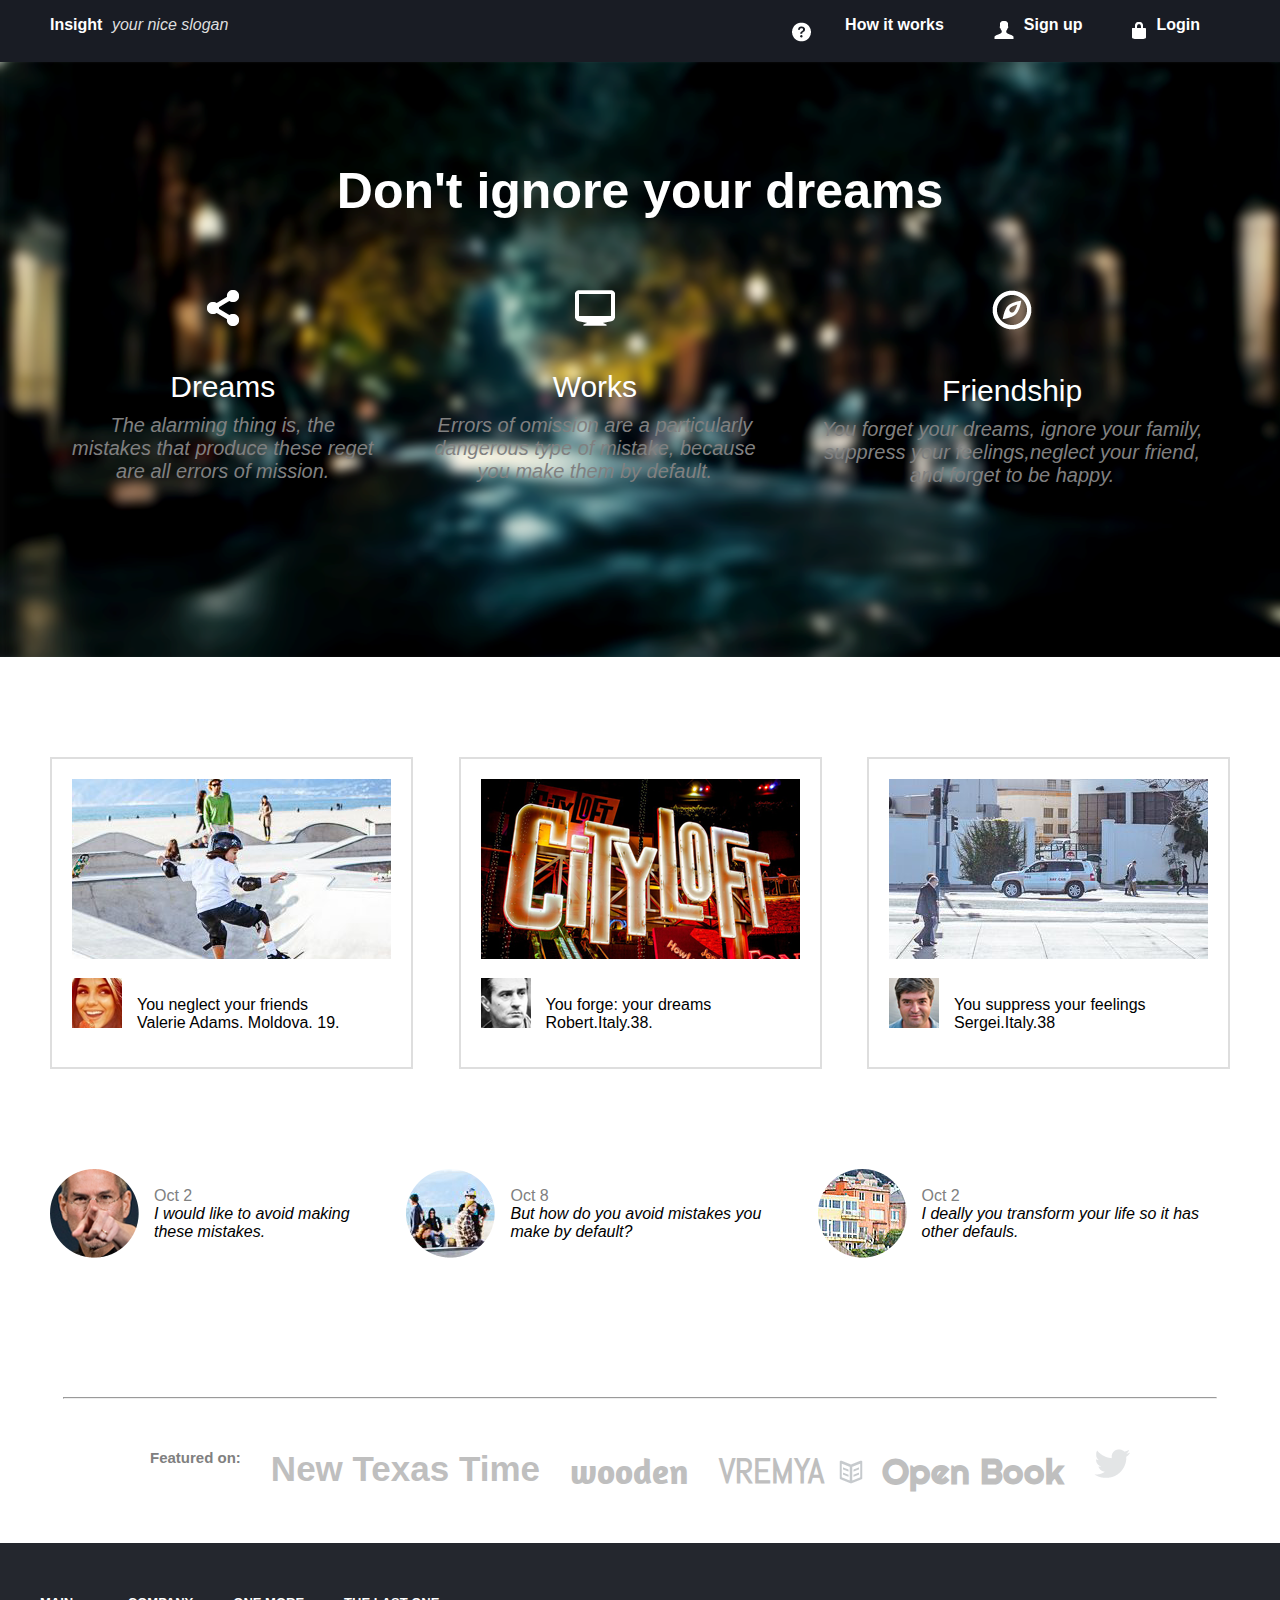
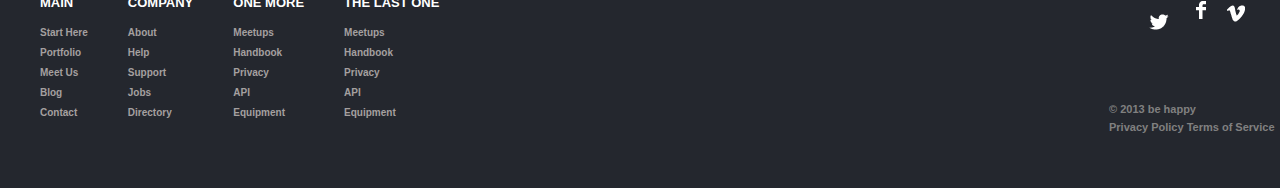
<file: index.html>
<!DOCTYPE html>
<html lang="en">
<head>
    <meta charset="UTF-8">
    <meta http-equiv="X-UA-Compatible" content="IE=edge">
    <meta name="viewport" content="width=device-width, initial-scale=1.0">
    <title>Document</title>
    <link href="https://fonts.googleapis.com/css2?family=Abel&display=swap" rel="stylesheet">
    <link href="https://fonts.googleapis.com/css2?family=Amaranth:wght@700&display=swap" rel="stylesheet">
    <link href="https://fonts.googleapis.com/css2?family=Righteous&display=swap" rel="stylesheet">
    <link rel="stylesheet" href="1.css">
</head>
<body>
    <header>
      <div class="khung">
        <a href=""> Insight <i>your nice slogan</i></a>
        <div class="icon">
            <div class="icon1">
                <div class="a"><img src="image/help.png" alt=""></div>
                <a href="">How it works</a>
            </div>
            <div class="icon1">
                <div class="a"><img src="image/user.png" alt=""></div>
                <a href="">Sign up</a>
            </div>
            <div class="icon1">
                <div class="a"><img src="image/lock.png" alt=""></div>
                <a href="">Login</a>
            </div>
        </div>
    </div>
    </header>
<nav>
    <div class="banner">
      <div class="khung">
        <h1>Don't ignore your dreams</h1>
          <div class="_3cot">
            <div class="_cot">
              <div class="a">
               <div class="b"><img src="image/share.png" alt=""></div>
               <a href=""><br>Dreams</br> </a><i> The alarming thing is, the mistakes that  produce these reget are all errors of mission.</i>
              </div>
            </div>
            <div class="_cot">
              <div class="a">
                <div class="b"><img src="image/monitor.png" alt=""></div>
                <a href=""><br>Works</br></a><i> Errors of omission are a particularly  dangerous type of mistake, because you make them by default.</i>
              </div>
            </div>
            <div class="_cot">
              <div class="a">
                <div class="b"><img src="image/comp.png" alt=""></div>
                <a href=""><br>Friendship</br> </a><i>You forget your dreams, ignore your family, suppress your feelings,neglect your friend, and forget to be happy.</i>
              </div>
            </div>
          </div>
      </div>
    </div>
        <!--hetbanner-->
    <div class="content">
      <div class="khung">
        <div class="icon1">
          <div class="icon">
            <img src ="image/img1.png">
            <div class="cot">
              <div class="a"><img src="./image/av1.png"></div>
              <a href="#"><br>You neglect your friends </br>Valerie Adams. Moldova. 19.</a>
            </div>
          </div>
          <div class="icon">
            <img src ="image/img2.png">
            <div class="cot">
              <div class="a"><img src="./image/av2.png"></div>
              <a href="#"><br>You forge: your dreams</br> Robert.Italy.38.</a>
            </div>
          </div>
          <div class="icon">
            <img src ="image/img3.png">
            <div class="cot">
              <div class="a"><img src="./image/av3.png"></div>
              <a href="#"><br>You suppress your feelings</br>Sergei.Italy.38</a>
            </div>
          </div>
        </div>
        <!-- <div class="khung"> -->
        <div class="icon2">
          <div class="cot">
            <div class="a"><img src="./image/icon1.png"></div>
            <a href="#" ><br>Oct 2</br><i>I would like to avoid making these mistakes.</i></a>
          </div>
          <div class="cot">
            <div class="a"><img src="./image/icon2.png"></div>
            <a href="#" ><br>Oct 8</br><i>But how do you avoid mistakes you make by default?</i></a>
          </div>
          <div class="cot">
            <div class="a"><img src="./image/icon3.png"></div>
            <a href="#" ><br>Oct 2</br><i>I deally you transform your life so it has other defauls.</i></a>
          </div>
        </div>
        </div>
        </div>
     <hr></hr>
    </div>
    </div>
      <!--het content-->
      <div class="featured">
        <div class="menu">
          <ul>
            <li>
              <a class= "Fearured" href="#"><b>Featured on:</b></a>
            </li>
            <li>
              <a class= "NTT" href="#"><b>New Texas Time</b></a>
            </li>
            <li>
              <a class= "W" href="#"><b>wooden</b></a>
            </li>
            <li>
              <a class= "VR" href="#"><b>VREMYA</b></a>
            </li>
            <li>
              <img src="image/open book.png">
              <a class= "OP" href=""><b>Open Book</b></a>
            </li>
            <li>
              <a  href="#"><img src="image/twitter copy.png"></a>
            </li>
          </ul>
      </div>
    </div>
    </nav>
</body>
<footer>
  <div class="khungden">
  <div class="Text">
      <div class="cot1">
      <ul>
        <li class="b"> 
          <b>MAIN</b>
        </li>
        <li><b>Start Here</b></li>
        <li><b>Portfolio</b></li>
        <li><b>Meet Us</b></li>
        <li><b>Blog</b></li>
        <li><b>Contact</b></li>
      </ul>
      </div>
      <div class="cot2">
      <ul>
        <li class="c">
          <b>COMPANY</b>
        </li>
        <li><b>About</b></li>
        <li><b>Help</b></li>
        <li><b>Support</b></li>
        <li><b>Jobs</b></li>
        <li><b>Directory</b></li>
      </ul>
      </div>
      <div class="cot3">
      <ul>
        <li class="d">
          <b>ONE MORE</b>
        </li>
        <li><b>Meetups</b></li>
        <li><b>Handbook</b></li>
        <li><b>Privacy</b></li>
        <li><b>API</b></li>
        <li><b>Equipment</b></li>
      </ul>
      </div>
      <div class="cot4">
      <ul>
        <li class="e">
          <b>THE LAST ONE</b>
        </li>
        <li><b>Meetups</b></li>
        <li><b>Handbook</b></li>
        <li><b>Privacy</b></li>
        <li><b>API</b></li>
        <li><b>Equipment</b></li>
      </ul>
      </div>
    </div>
    <div class="bt">
      <div class="icon">
        <div class="icon1">
        <img src="image/twitter.png">
        </div>
        <div class="icon1">
          <img src="image/facebook.png">
        </div>
        <div class="icon1">
          <img src="image/vimeo.png">
        </div>
      </div>
       <div class="texta">
          <a><b>© 2013 be happy<br>Privacy Policy Terms of Service</br></b></a>
    </div>
     </div>
       </div>
  </div>
</div>
</footer>
</html>
</file>
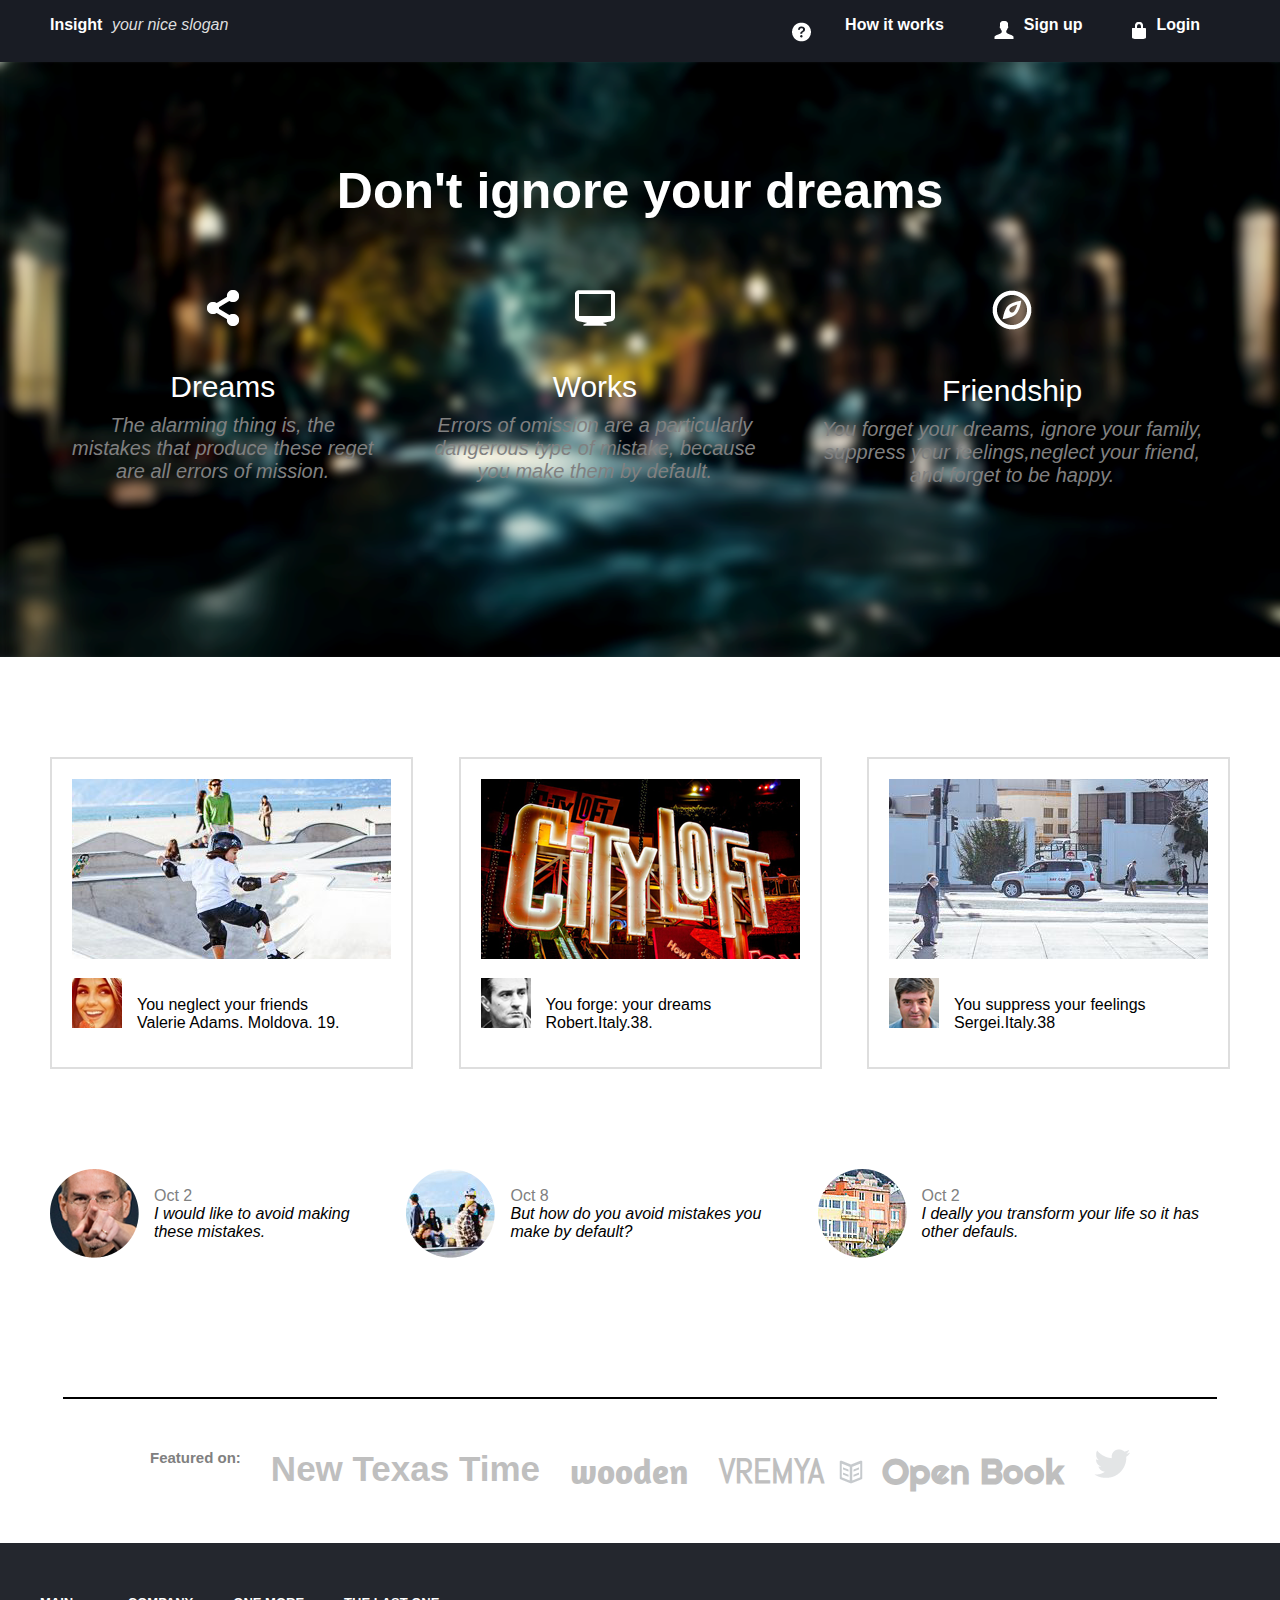
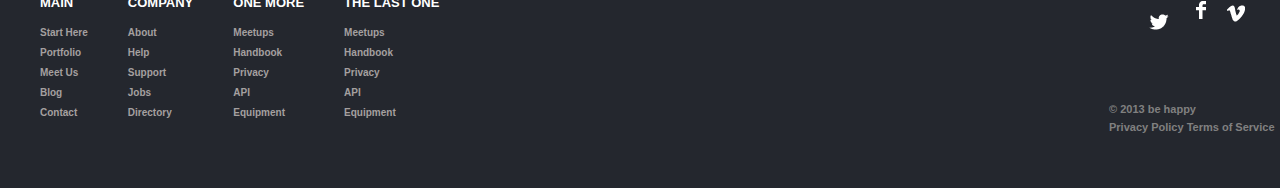
<file: 1.html>
<!DOCTYPE html>
<html lang="en">
<head>
    <meta charset="UTF-8">
    <meta http-equiv="X-UA-Compatible" content="IE=edge">
    <meta name="viewport" content="width=device-width, initial-scale=1.0">
    <title>Document</title>
    <link href="https://fonts.googleapis.com/css2?family=Abel&display=swap" rel="stylesheet">
    <link href="https://fonts.googleapis.com/css2?family=Amaranth:wght@700&display=swap" rel="stylesheet">
    <link href="https://fonts.googleapis.com/css2?family=Righteous&display=swap" rel="stylesheet">
    <link rel="stylesheet" href="1.css">
</head>
<body>
    <header>
      <div class="khung">
        <a href=""> Insight <i>your nice slogan</i></a>
        <div class="icon">
            <div class="icon1">
                <div class="a"><img src="image/help.png" alt=""></div>
                <a href="">How it works</a>
            </div>
            <div class="icon1">
                <div class="a"><img src="image/user.png" alt=""></div>
                <a href="">Sign up</a>
            </div>
            <div class="icon1">
                <div class="a"><img src="image/lock.png" alt=""></div>
                <a href="">Login</a>
            </div>
        </div>
    </div>
    </header>
<nav>
    <div class="banner">
      <div class="khung">
        <h1>Don't ignore your dreams</h1>
          <div class="_3cot">
            <div class="_cot">
              <div class="a">
               <div class="b"><img src="image/share.png" alt=""></div>
               <a href=""><br>Dreams</br> </a><i> The alarming thing is, the mistakes that  produce these reget are all errors of mission.</i>
              </div>
            </div>
            <div class="_cot">
              <div class="a">
                <div class="b"><img src="image/monitor.png" alt=""></div>
                <a href=""><br>Works</br></a><i> Errors of omission are a particularly  dangerous type of mistake, because you make them by default.</i>
              </div>
            </div>
            <div class="_cot">
              <div class="a">
                <div class="b"><img src="image/comp.png" alt=""></div>
                <a href=""><br>Friendship</br> </a><i>You forget your dreams, ignore your family, suppress your feelings,neglect your friend, and forget to be happy.</i>
              </div>
            </div>
          </div>
      </div>
    </div>
        <!--hetbanner-->
    <div class="content">
      <div class="khung">
        <div class="icon1">
          <div class="icon">
            <img src ="image/img1.png">
            <div class="cot">
              <div class="a"><img src="./image/av1.png"></div>
              <a href="#"><br>You neglect your friends </br>Valerie Adams. Moldova. 19.</a>
            </div>
          </div>
          <div class="icon">
            <img src ="image/img2.png">
            <div class="cot">
              <div class="a"><img src="./image/av2.png"></div>
              <a href="#"><br>You forge: your dreams</br> Robert.Italy.38.</a>
            </div>
          </div>
          <div class="icon">
            <img src ="image/img3.png">
            <div class="cot">
              <div class="a"><img src="./image/av3.png"></div>
              <a href="#"><br>You suppress your feelings</br>Sergei.Italy.38</a>
            </div>
          </div>
        </div>
        <!-- <div class="khung"> -->
        <div class="icon2">
          <div class="cot">
            <div class="a"><img src="./image/icon1.png"></div>
            <a href="#" ><br>Oct 2</br><i>I would like to avoid making these mistakes.</i></a>
          </div>
          <div class="cot">
            <div class="a"><img src="./image/icon2.png"></div>
            <a href="#" ><br>Oct 8</br><i>But how do you avoid mistakes you make by default?</i></a>
          </div>
          <div class="cot">
            <div class="a"><img src="./image/icon3.png"></div>
            <a href="#" ><br>Oct 2</br><i>I deally you transform your life so it has other defauls.</i></a>
          </div>
        </div>
        </div>
        </div>
        <hr  width="80%" align="center" color="black"  />
    </div>
    </div>
      <!--het content-->
      <div class="featured">
        <div class="menu">
          <ul>
            <li>
              <a class= "Fearured" href="#"><b>Featured on:</b></a>
            </li>
            <li>
              <a class= "NTT" href="#"><b>New Texas Time</b></a>
            </li>
            <li>
              <a class= "W" href="#"><b>wooden</b></a>
            </li>
            <li>
              <a class= "VR" href="#"><b>VREMYA</b></a>
            </li>
            <li>
              <img src="image/open book.png">
              <a class= "OP" href=""><b>Open Book</b></a>
            </li>
            <li>
              <a  href="#"><img src="image/twitter copy.png"></a>
            </li>
          </ul>
      </div>
    </div>
    </nav>
</body>
<footer>
  <div class="khungden">
  <div class="Text">
      <div class="cot1">
      <ul>
        <li class="b"> 
          <b>MAIN</b>
        </li>
        <li><b>Start Here</b></li>
        <li><b>Portfolio</b></li>
        <li><b>Meet Us</b></li>
        <li><b>Blog</b></li>
        <li><b>Contact</b></li>
      </ul>
      </div>
      <div class="cot2">
      <ul>
        <li class="c">
          <b>COMPANY</b>
        </li>
        <li><b>About</b></li>
        <li><b>Help</b></li>
        <li><b>Support</b></li>
        <li><b>Jobs</b></li>
        <li><b>Directory</b></li>
      </ul>
      </div>
      <div class="cot3">
      <ul>
        <li class="d">
          <b>ONE MORE</b>
        </li>
        <li><b>Meetups</b></li>
        <li><b>Handbook</b></li>
        <li><b>Privacy</b></li>
        <li><b>API</b></li>
        <li><b>Equipment</b></li>
      </ul>
      </div>
      <div class="cot4">
      <ul>
        <li class="e">
          <b>THE LAST ONE</b>
        </li>
        <li><b>Meetups</b></li>
        <li><b>Handbook</b></li>
        <li><b>Privacy</b></li>
        <li><b>API</b></li>
        <li><b>Equipment</b></li>
      </ul>
      </div>
    </div>
    <div class="bt">
      <div class="icon">
        <div class="icon1">
        <img src="image/twitter.png">
        </div>
        <div class="icon1">
          <img src="image/facebook.png">
        </div>
        <div class="icon1">
          <img src="image/vimeo.png">
        </div>
      </div>
       <div class="texta">
          <a><b>© 2013 be happy<br>Privacy Policy Terms of Service</br></b></a>
    </div>
     </div>
       </div>
  </div>
</div>
</footer>
</html>
</file>
<file: 1.css>
* {
    margin: 0;
    padding: 0;
    
}
a {
    text-decoration: none;
}
header { 
    width: 100%;
    background: #191c24;
    height: 62px;
}
.khung{
    margin: 0 50px;

}
header .khung {
    /* margin: 0 50px; */
    display: flex;
    justify-content: space-between;
}
header .khung a {
    line-height: 50px;
    font-size: 16px;
    color: white;
    font-family: Verdana, Geneva, Tahoma, sans-serif;
    font-weight: bold;
}
header .khung a i {
    font-size: 16px;
    color: #dedede;
    font-weight: normal;
    margin-left: 5px;
}
header .icon {
    display: flex;
}
header .icon1:hover{
    background:#068fd5 ;
    border:2px solid #333;
   transition: all 0.4s ease-in;
}
header .icon .icon1 {
    margin: 0 20px;
    display: flex;
}
header .icon .icon1 a {
    font-size: 16px;
    margin: 0 10px;
    line-height: 50px;
}
header .icon .icon1 .a {
    display: flex;
    flex-direction: column;
   justify-content: center;
}
nav {
    width: 100%;
}
nav .banner{
    background: url(./image/backrough1.png);
    background-repeat: no-repeat;
    background-size: cover;
    padding: 100px 0;
}
nav  .banner h1 {
    color: #fff;   
    text-align: center;
    font-family: Verdana, Geneva, Tahoma, sans-serif;
    font-size: 50px;
}
nav ._3cot{
    display: flex;
    margin: 50px 0;
}
nav ._3cot ._cot{
    /* padding: 80px; */
    margin: 20px;
    display: flex;

    justify-content: center;
}
._cot .a{
    display: flex;
    flex-direction: column;
}

nav ._3cot ._cot .a .b{
    display: flex;
    width: 100%;
    justify-content: center;
}

nav ._3cot ._cot a{
    /* font-size: 16px; */
    /* line-height: 50px; */
    /* text-align: center; */
}
nav ._3cot ._cot a{
    display: flex;
    color: #fff;
    font-size: 30px;
    font-family: Verdana, Geneva, Tahoma, sans-serif;
    margin: 10px 20px;
    text-align: center;
    flex-direction: column;
   justify-content: center;
}
nav .banner ._3cot ._cot i {
    color: gray;
    font-size: 20px;
    font-family: Verdana, Geneva, Tahoma, sans-serif;
    text-align: center;
}
nav .content{
    display: flex;
    width: 100%;
    flex-direction: column;
}
nav .content .icon1 {
    display: flex;
    width: 100%;
    margin: 100px 0;
    justify-content: space-between; 
}
nav  .content .icon1 .icon{
    width:  calc((90%-100px)/3);
    border: 2px solid #dedede;
    padding: 20px;
    
}
nav .icon1 .icon img{
   width: 100%;

}
 .cot{
    display: flex;
}
.content .icon .cot{
    margin: 15px 0;
    width: 100%;
}
nav .icon1 .icon  a {
    font-size: 16px;
    margin: auto 15px;
    font-family: Verdana, Geneva, Tahoma, sans-serif;
    color: #000;
}
nav .icont1 .icon .cot img{
    line-height: 40px;
}
nav .content .icon2 {
    display: flex;
    width: 100%;
    
    justify-content: space-between; 
}
nav .icon2  a {
    font-size: 16px;
    height: 228px;
    margin: auto 15px;
    
}
nav .icon2 a{
    color: gray;
    font-family: Verdana, Geneva, Tahoma, sans-serif;
}
nav .icon2 a i{
    color:#000 ;
} 
.featured {
    display: flex;
    margin: 50px 0;
    justify-content: center;
    
}
.featured .menu ul {
    display: flex;
    list-style: none;
}
.featured .menu ul li a{
text-decoration: none;
font-size: 10px;
font-family: Verdana, Geneva, Tahoma, sans-serif;
color: gray;
margin: 15px;
}
hr{
    margin: 0 auto;
    width: 90%;
}
.featured .menu .OP{
    font-family: 'Righteous', cursive;
    font-size: 35px;
    opacity: 0.5;
}
.featured .menu .OP:hover{
    opacity: 1;
}
.featured .menu .VR{
    font-family: 'Abel', sans-serif;
    font-size: 35px;
    opacity: 0.5;
}
.featured .menu .VR:hover{
    opacity: 1;
}
.featured .menu .W{
    font-family: 'Amaranth', sans-serif;
    font-size: 35px;
    opacity: 0.5;
}
.featured .menu .W:hover{
    opacity: 1;
}
.featured .menu .NTT{
    font-size: 35px;
    opacity: 0.5;
}
.featured .menu .NTT:hover{
    opacity: 1;
}
.featured .menu li a img{
    opacity: 0.5;
}
.featured .menu li a img:hover{
    opacity: 1;
}


.featured .menu .Fearured{
    text-decoration: none;
    font-size: 15px;
    color: gray;
    }

footer{
    background: #24272e;
    width:100%;
    height: 245px;
    
}
footer .Text {
    display: flex;
   padding: 50px 20px;

}
footer .Text .cot1 ul{

    list-style: none;
}
footer .Text .cot1  ul li b{
    margin: 20px 20px ;
    line-height: 20px;
    
}
footer .Text .cot1 .b{
    color: #fff;

    font-size: 13px;
    padding-bottom: 10px;
}

footer .Text .cot2 ul{

    list-style: none;
}
footer .Text .cot2 .c{
    color: #fff;
    font-size: 13px;
    padding-bottom: 10px;
}
footer .Text .cot2  ul li b{
    margin: 10px 20px ;
    line-height: 20px;

}
footer .Text .cot3 ul{   
    list-style: none;
}
footer .Text .cot3 .d{
    color: #fff;
    font-size: 13px;
    padding-bottom: 10px;
}
footer .Text .cot3  ul li b{
    margin: 10px 20px ;
    line-height: 20px;
}
footer .Text .cot4 ul{
    list-style: none;
}
footer .Text .cot4 .e{
    color: #fff;
    font-family: Verdana, Geneva, Tahoma, sans-serif;
    font-size: 13px;
    padding-bottom: 10px;
}
footer .Text .cot4  ul li b{
    margin: 10px 20px ;
    line-height: 20px;
}
footer .Text  {
    font-size: 10px;
    color: rgb(165, 160, 160);
    font-family: Verdana, Geneva, Tahoma, sans-serif;
}
footer .khungden{
    display: flex;
    justify-content: space-between;
}
footer .bt {
justify-content: space-between;
padding: 30px 0;
}
footer .bt .icon{
    display: flex;
    padding: 15px 25px;
    justify-content: left;
}
footer .bt .icon .icon1 {
    margin: 10px 5px;
}
footer .bt .texta{
    padding: 20px 0;
}
footer .bt .texta a{
    font-family: Verdana, Geneva, Tahoma, sans-serif;
    color: gray;
    font-size: 11px;
}
</file>
